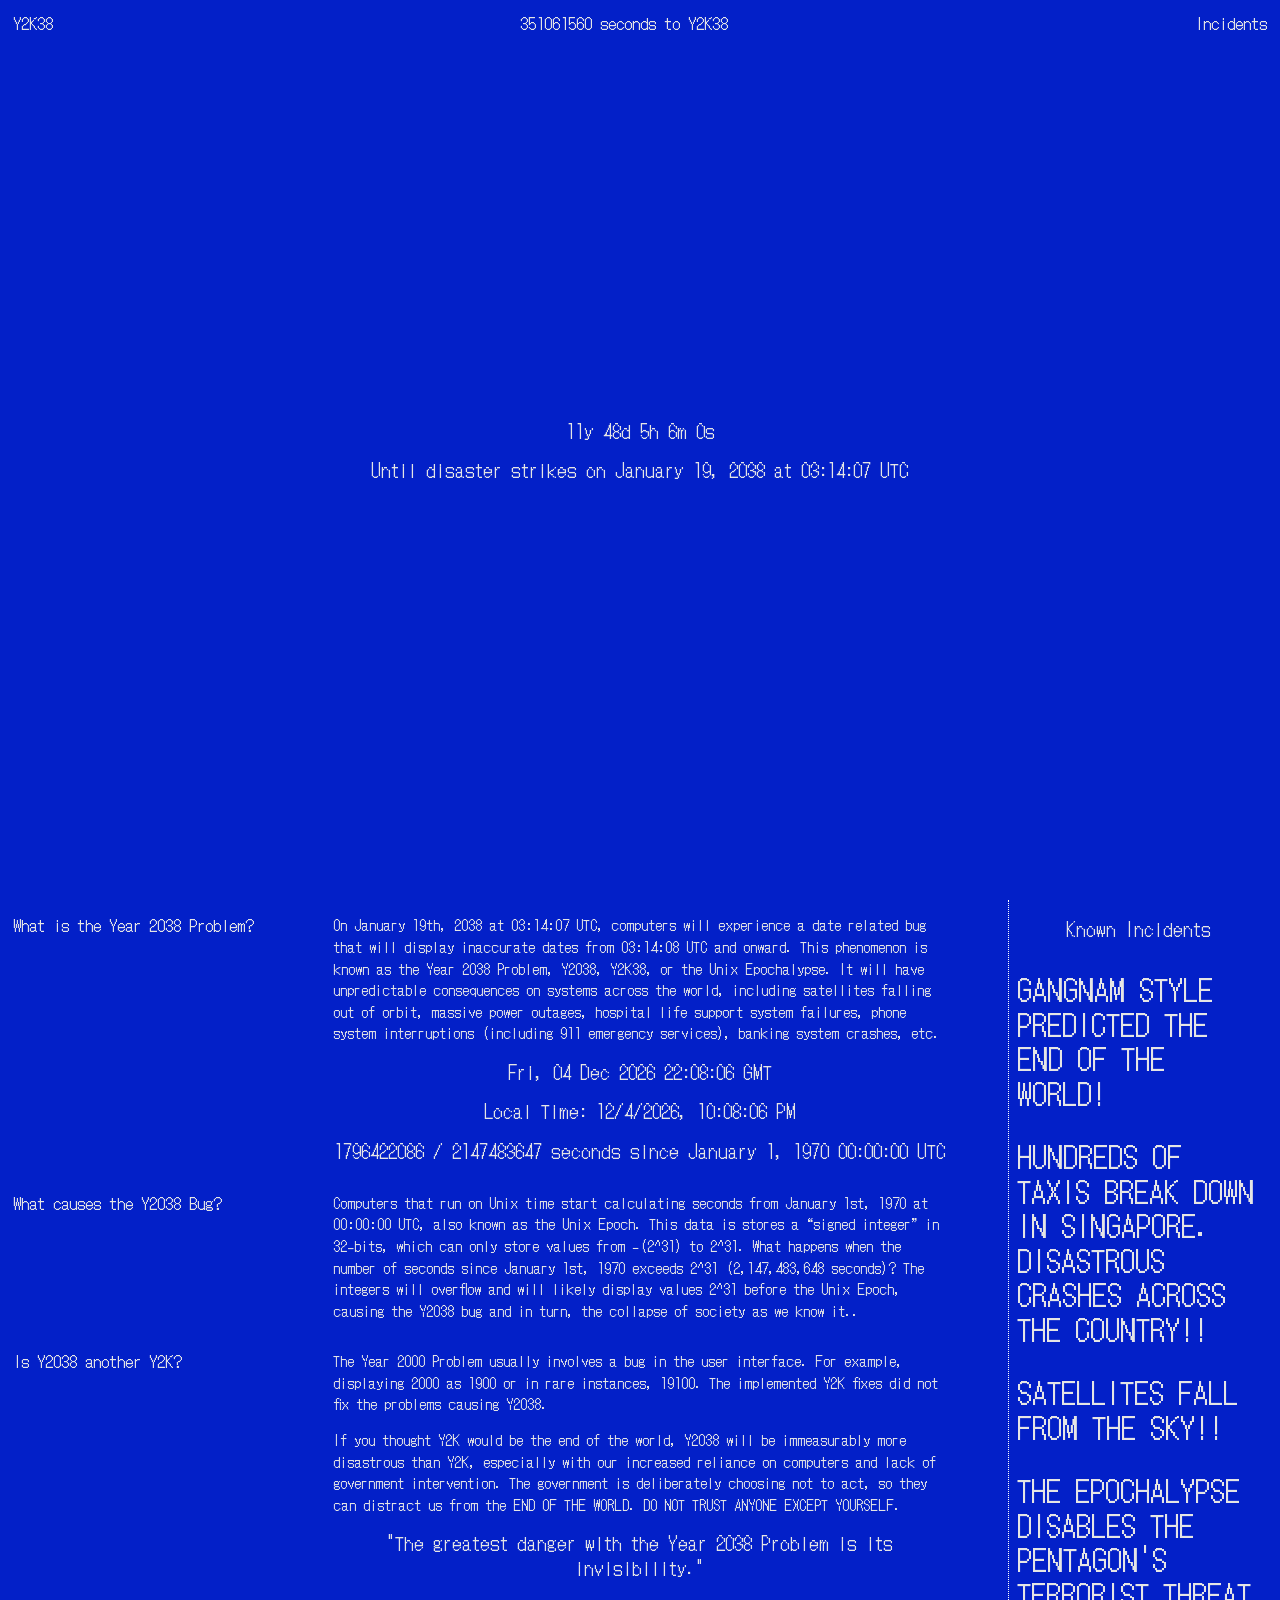
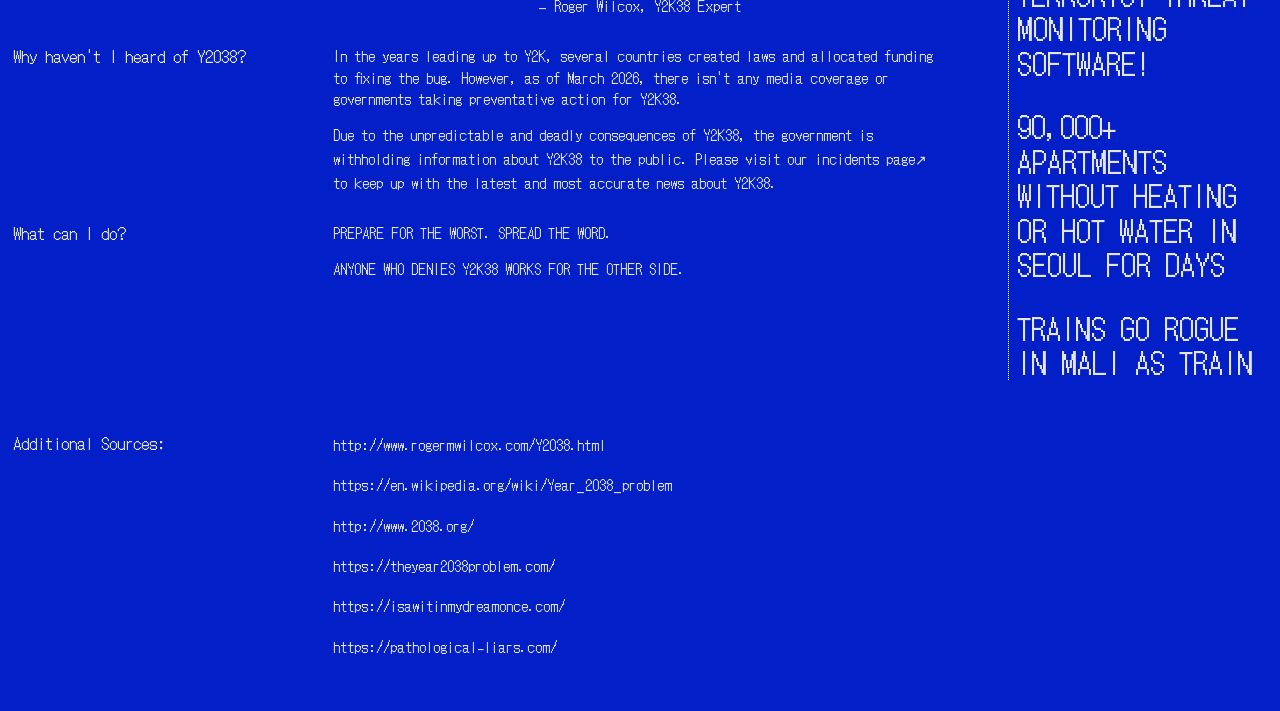
<file: index.html>
<!DOCTYPE html>
<html lang="en">
<head>
    <meta charset="UTF-8">
    <meta name="viewport" content="width=device-width, initial-scale=1.0">
    <title>Y2K38</title>

    <link rel="stylesheet" href="css/style.css">

    <!--FAVICON-->
    <link rel="icon" type="image/x-icon" href="images/error-favicon.svg">

    <!--FONTS-->
    <link rel="preconnect" href="https://fonts.googleapis.com">
    <link rel="preconnect" href="https://fonts.gstatic.com" crossorigin>
    <link href="https://fonts.googleapis.com/css2?family=DotGothic16&family=Outfit:wght@100..900&display=swap" rel="stylesheet">

    <style>
        body {
            overflow-x: scroll;
        }

    </style>

</head>
<body>
    <header>
        <nav>
            <ul>
                <li><a href="index.html">Y2K38</a></li>
                <li id="liveDecimal2"></li>
                <li><a href="incidents.html">Incidents</a></li>
            </ul>
        </nav>
    </header>

    <section class="start">
        <div class="countdown">
            <h1 id="countdown"></h1>
            <h1>Until disaster strikes on January 19, 2038 at 03:14:07 UTC</h1>
        </div>
    </section>

    <section class="info-wrapper">
        <div class="info">

            <h2>What is the Year 2038 Problem?</h2>
            <div>
            <p>On January 19th, 2038 at 03:14:07 UTC, computers will experience a date related bug that will display inaccurate dates from 03:14:08 UTC and onward. This phenomenon is known as the Year 2038 Problem, Y2038, Y2K38, or the Unix Epochalypse. It will have unpredictable consequences on systems across the world, including satellites falling out of orbit, massive power outages, hospital life support system failures, phone system interruptions (including 911 emergency services), banking system crashes, etc.</p>

                <div class="countdown">
                <h1 id="liveClock"></h1>
                <h1 id="liveLocalClock"></h1>
                <h1 id="liveDecimal"></h1>
            </div>
            </div>

            <div class="event-home">
                <a href="incidents.html"><h1>Known Incidents</h1></a>
                <a href="incidents.html"><h3>GANGNAM STYLE PREDICTED THE END OF THE WORLD!</h3></a>
                <a href="incidents.html"><h3>HUNDREDS OF TAXIS BREAK DOWN IN SINGAPORE. DISASTROUS CRASHES ACROSS THE COUNTRY!!</h3></a>
                <a href="incidents.html"><h3>SATELLITES FALL FROM THE SKY!!</h3></a>
                <a href="incidents.html"><h3>THE EPOCHALYPSE DISABLES THE PENTAGON'S TERRORIST THREAT MONITORING SOFTWARE!</h3></a>
                <a href="incidents.html"><h3>90,000+ APARTMENTS WITHOUT HEATING OR HOT WATER IN SEOUL FOR DAYS</h3></a>
                <a href="incidents.html"><h3>TRAINS GO ROGUE IN MALI AS TRAIN TRACKING SOFTWARE BREAKS DOWN!!!</h3></a>
                <a href="incidents.html"><h3>GERMAN FAMILIES DENIED GOVERNMENT CHILDCARE!</h3></a>
                <a href="incidents.html"><h3>300 DIALYSIS MACHINES FAIL IN EGYPT</h3></a>
                <a href="incidents.html"><h1>SEE MORE</h1></a>

            </div>

            <h2>What causes the Y2038 Bug?</h2>
            <p class="info-answer">Computers that run on Unix time start calculating seconds from January 1st, 1970 at 00:00:00 UTC, also known as the Unix Epoch. This data is stores a “signed integer” in 32-bits, which can only store values from −(2^31) to 2^31. What happens when the number of seconds since January 1st, 1970 exceeds 2^31 (2,147,483,648 seconds)? The integers will overflow and will likely display values 2^31 before the Unix Epoch, causing the Y2038 bug and in turn, the collapse of society as we know it..</p>




            <h2>Is Y2038 another Y2K?</h2>
            <div class="info-answer">
                <p>The Year 2000 Problem usually involves a bug in the user interface. For example, displaying 2000 as 1900 or in rare instances, 19100. The implemented Y2K fixes did not fix the problems causing Y2038.</p>

                <p>If you thought Y2K would be the end of the world, Y2038 will be immeasurably more disastrous than Y2K, especially with our increased reliance on computers and lack of government intervention. The government is deliberately choosing not to act, so they can distract us from the END OF THE WORLD. DO NOT TRUST ANYONE EXCEPT YOURSELF.</p>

                <h1>"The greatest danger with the Year 2038 Problem is its invisibility."</h1>
                <p style="text-align: center;">— Roger Wilcox, Y2K38 Expert</p>
            </div>


            <h2>Why haven't I heard of Y2038?</h2>
            <div>
                <p>In the years leading up to Y2K, several countries created laws and allocated funding to fixing the bug. However, as of March 2026, there isn't any media coverage or governments taking preventative action for Y2K38.</p>

                <p class="info-answer">Due to the unpredictable and deadly consequences of Y2K38, the government is withholding information about Y2K38 to the public. Please visit our <a href="incidents.html">incidents page↗ </a> to keep up with the latest and most accurate news about Y2K38.</p>
            </div>

            <h2>What can I do?</h2>
            <div>
                <p class="info-answer">PREPARE FOR THE WORST. SPREAD THE WORD. </p>
                <p>ANYONE WHO DENIES Y2K38 WORKS FOR THE OTHER SIDE.</p>
            </div>

        </div>
    </section>

    <section class="info-wrapper">
        <div class="info">
            <h2>Additional Sources:</h2>
            <div>
                <p><a target="_blank" href="http://www.rogermwilcox.com/Y2038.html">http://www.rogermwilcox.com/Y2038.html</a></p>
                <p><a target="_blank" href="https://en.wikipedia.org/wiki/Year_2038_problem">https://en.wikipedia.org/wiki/Year_2038_problem</a></p>
                <p><a target="_blank" href="http://www.2038.org/">http://www.2038.org/</a></p>
                <p><a target="_blank" href="https://theyear2038problem.com/">https://theyear2038problem.com/</a></p>
                <p><a target="_blank" href="error.html">https://isawitinmydreamonce.com/</a></p>
                <p><a target="_blank" href="error.html">https://pathological-liars.com/</a></p>


                <!--<p><a href="about.html">About</a></p>-->

            </div>
        </div>
    </section>
    
    <script src="test.js"></script>
</body>
</html>
</file>
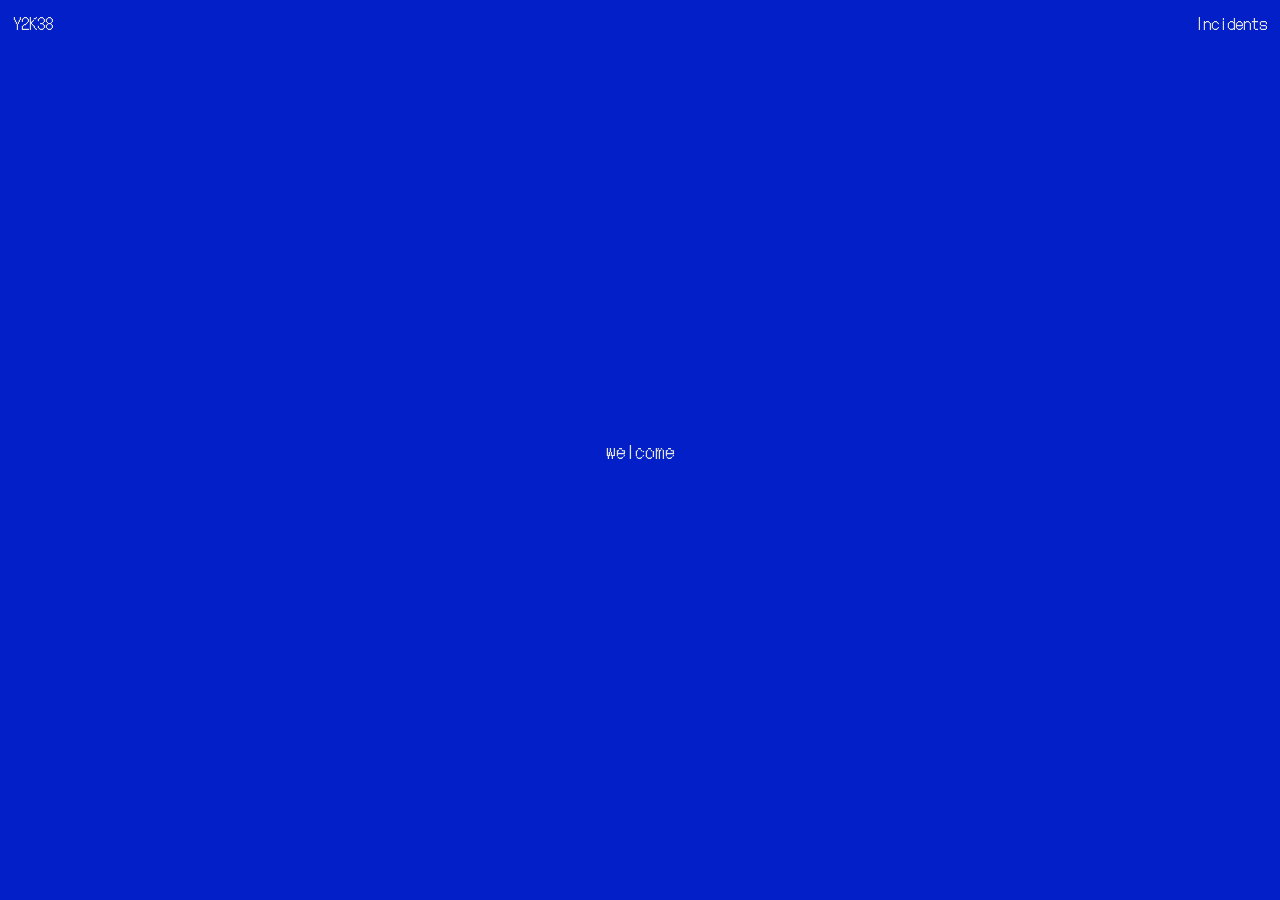
<file: about.html>
<!DOCTYPE html>
<html lang="en">
<head>
    <meta charset="UTF-8">
    <meta name="viewport" content="width=device-width, initial-scale=1.0">
    <title>About</title>

    <link rel="stylesheet" href="css/style.css">

    <!--FAVICON-->
    <link rel="icon" type="image/x-icon" href="images/error-favicon.svg">

    <!--FONTS-->
    <link rel="preconnect" href="https://fonts.googleapis.com">
    <link rel="preconnect" href="https://fonts.gstatic.com" crossorigin>
    <link href="https://fonts.googleapis.com/css2?family=DotGothic16&family=Outfit:wght@100..900&display=swap" rel="stylesheet">

</head>
<body>
    <header>
        <nav>
            <ul>
                <li><a href="index.html">Y2K38</a></li>
                <li id="liveDecimal2"></li>
                <li><a href="incidents.html">Incidents</a></li>
            </ul>
        </nav>
    </header>

    <section class="start">
        <h1>welcome</h1>
        <div class="info">
            
        </div>
    </section>
    
    <script src="test.js"></script>
</body>
</html>
</file>
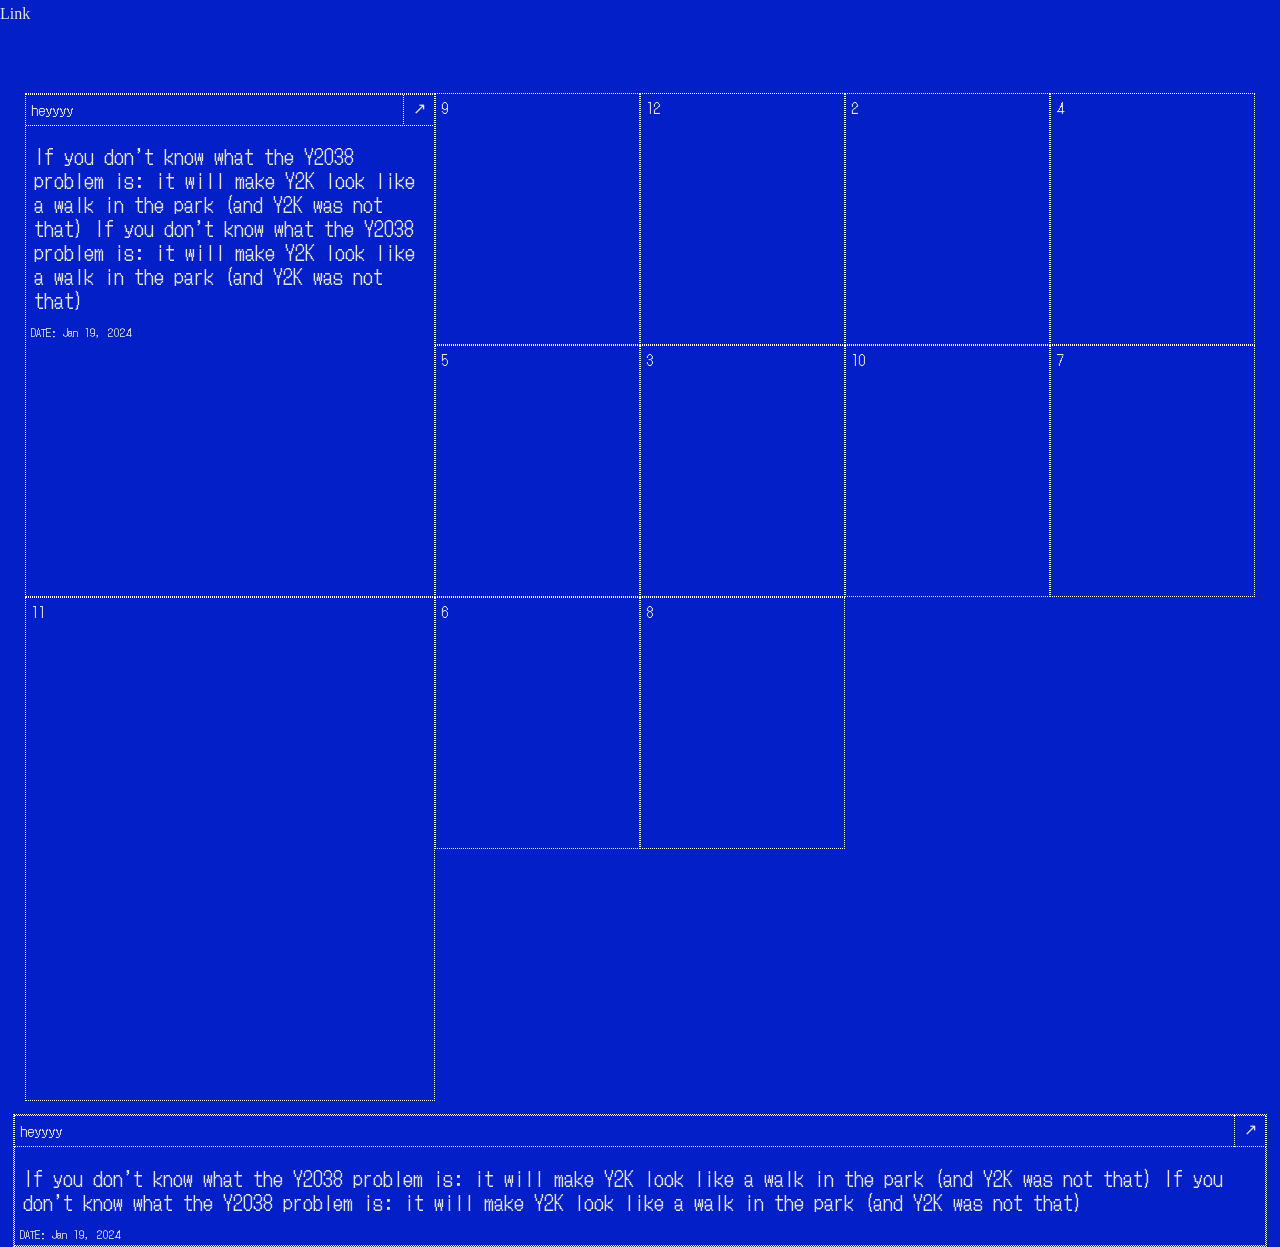
<file: testing.html>
<!DOCTYPE html>
<html lang="en">
<head>
    <meta charset="UTF-8">
    <meta name="viewport" content="width=device-width, initial-scale=1.0">
    <title>Document</title>

    <link rel="preconnect" href="https://fonts.googleapis.com">
    <link rel="preconnect" href="https://fonts.gstatic.com" crossorigin>
    <link href="https://fonts.googleapis.com/css2?family=DotGothic16&family=Outfit:wght@100..900&display=swap" rel="stylesheet">

    <link rel="stylesheet" href="css/style.css">

    <style>
        h3 {
            font-family: "DotGothic16";
            font-size: 1.25rem;
            line-height: 120%;
            font-weight: normal;
            padding:0 8px;
        }
        .incidents {
            display: grid;
            grid-template-columns: repeat(6, 1fr);
            grid-auto-rows: 2fr;
            gap: -1px;
            grid-auto-flow: row dense;

            margin: 0 1%;
        }

         .incidents div {
            border-style: dotted;
            border-width: 0.1px;
            border-color: white;
            overflow-x: scroll;
        }
    
        .incidents .event-1x2 {
            grid-column: span 2;
            
        }

        p {
            line-height: 0;
            padding-left: 5px;
        }
        
       .incident-date {
            padding-left: 5px;;
            font-family: "DotGothic16";
            font-size: 0.7rem;

        }

        .tab {
            position: sticky;
            top: 0;
            margin: -1px;


            display: flex;
            justify-content: space-between;
            align-items: center;

            background-color: rgba(3, 32, 200, 1);;
        }

        .tab .incident-source {
            text-align: center;
            height: 0;
            width: 30px;
            padding-bottom: 30px;
            margin: -1px;
        }


        .draggable-incidents{
            border-style: dotted;
            border-width: 0.1px;
            border-color: white;
            overflow-x: scroll;
            
            margin: 0 1%;
        }

        .draggable-incidents div{
            border-style: dotted;
            border-width: 0.1px;
            border-color: white;
         }


        /* https://developer.mozilla.org/en-US/docs/Web/CSS/Guides/Grid_layout/Auto-placement */
    </style>
</head>
<body>

    <div id="txt"></div>
    <!--<p id="demo"></p>-->

    <div class="drag-me"></div>

    <a href="index.html">Link</a>

    <section class="incidents-wrapper">
        <div class="incidents" id="incidents">
            <div class="event-1x2" id="1">
                <div class="tab">
                    <p>heyyyy</p>
                    <div class="incident-source">
                        <a href="error.html">↗</a>
                    </div>
                </div>
                <h3>If you don’t know what the Y2038 problem is: it will make Y2K look like a walk in the park (and Y2K was not that) If you don’t know what the Y2038 problem is: it will make Y2K look like a walk in the park (and Y2K was not that)</h3>
                <p class="incident-date">DATE: Jan 19, 2024</p>
            </div>
           
            <div class="event" id="2">
                <p>2</p>
            </div>
            
            <div class="event" id="3">
                <p>3</p>
            </div>

            <div class="event" id="4">
                <p>4</p>
            </div>

            <div class="event" id="5">
                <p>5</p>
            </div>
           
            <div class="event" id="6">
                <p>6</p>
            </div>
            
            <div class="event" id="7">
                <p>7</p>
            </div>

            <div class="event" id="8">
                <p>8</p>
            </div>

            <div class="event" id="9">
                <p>9</p>
            </div>

            <div class="event" id="10">
                <p>10</p>
            </div>

            <div class="event-1x2" id="11">
                <p>11</p>
            </div>

            <div class="event" id="12">
                <p>12</p>
            </div>

        </div>
    </section>

    <section class="draggable-incidents">
            <div class="event-1x2">
                <div class="tab">
                    <p>heyyyy</p>
                    <div class="incident-source">
                        <a href="error.html">↗</a>
                    </div>
                </div>
                <h3>If you don’t know what the Y2038 problem is: it will make Y2K look like a walk in the park (and Y2K was not that) If you don’t know what the Y2038 problem is: it will make Y2K look like a walk in the park (and Y2K was not that)</h3>
                <p class="incident-date">DATE: Jan 19, 2024</p>
            </div>
    </section>

    <script>
        //const grid = document.getElementById('#incident');
        //const events = document.querySelectorAll('.event');
        //const arr1 = Array.from(grid.children);
        //const items = Array.from(grid);

        //function shuffle(array) {
            //let currentIndex = array.length;

            // While there remain elements to shuffle...
            //while (currentIndex != 0) {

                // Pick a remaining element...
                //let randomIndex = Math.floor(Math.random() * currentIndex);
                //currentIndex--;

                // And swap it with the current element.
                //[array[currentIndex], array[randomIndex]] = [array[randomIndex], array[currentIndex]];
            //}
        //}
        //shuffle(arr1);
        //console.log(arr1);

        document.addEventListener("DOMContentLoaded", () => {
            const grid = document.getElementById('incidents');
            // Convert HTML elements to array
            const events = Array.from(grid.children);

            // Fisher-Yates shuffle
            for (let i = events.length - 1; i > 0; i--) {
                const j = Math.floor(Math.random() * (i + 1));
                [events[i], events[j]] = [events[j], events[i]];
            }

            // Remove all items
            grid.innerHTML = "";

            // Re-add in shuffled order
            events.forEach(item => grid.appendChild(item));
        });
    </script>


</body>
</html>
</file>
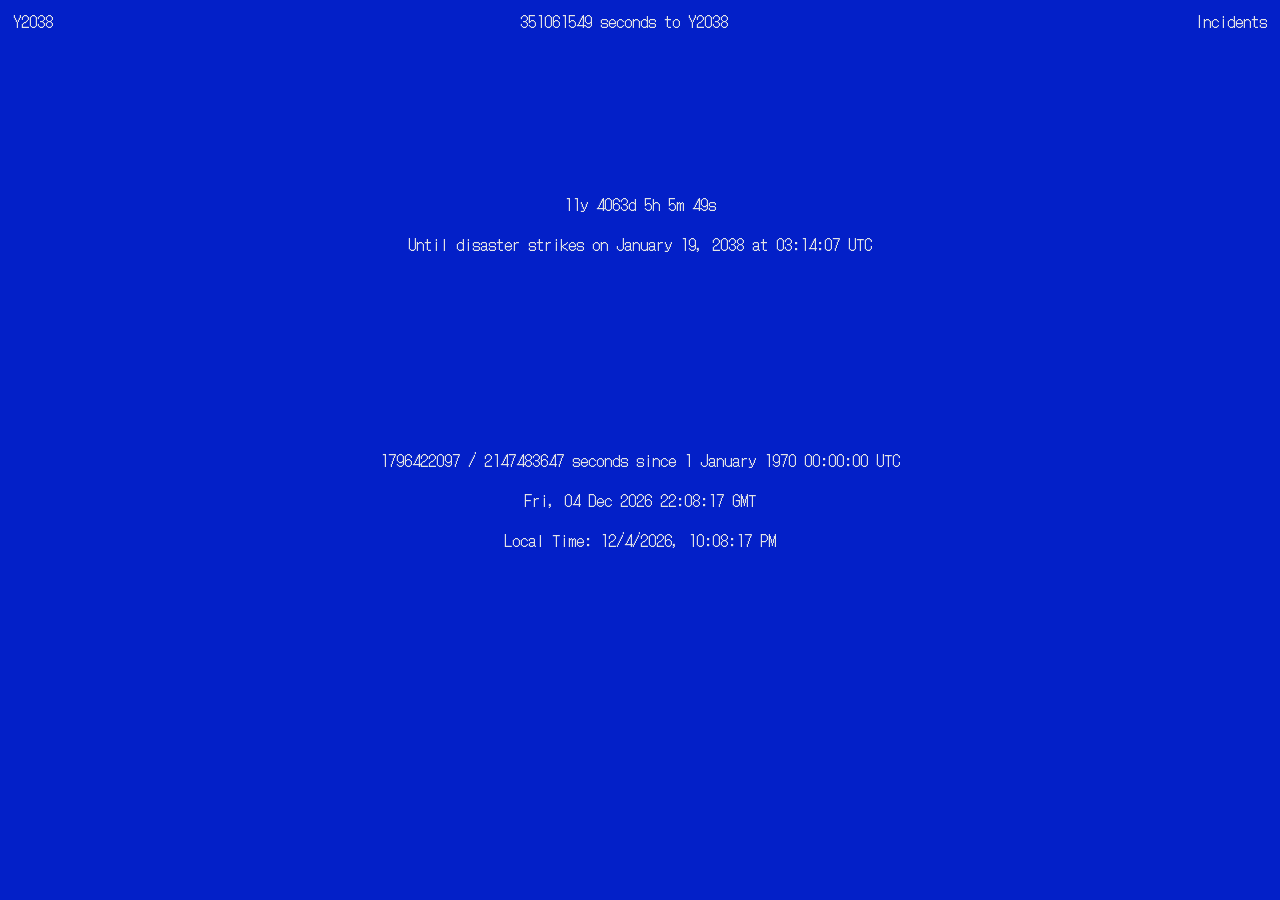
<file: error-site/test.html>
<!DOCTYPE html>
<html lang="en">
<head>
    <meta charset="UTF-8">
    <meta name="viewport" content="width=device-width, initial-scale=1.0">
    <title>Document</title>

    <link rel="stylesheet" href="css/style.css">

    <link rel="preconnect" href="https://fonts.googleapis.com">
    <link rel="preconnect" href="https://fonts.gstatic.com" crossorigin>
    <link href="https://fonts.googleapis.com/css2?family=DotGothic16&family=Outfit:wght@100..900&display=swap" rel="stylesheet">
</head>
<body>
    <header>
        <nav>
            <ul>
                <li>Y2038</li>
                <li id="liveDecimal2"></li>
                <li>Incidents</li>
            </ul>
        </nav>
    </header>
    <section>
        <div>
            <!--<p id="demo"></p>-->
            <p id="countdown"></p>
            <p>Until disaster strikes on January 19, 2038 at 03:14:07 UTC</p>
        </div>
    </section>

    <section>
        <div>
            <p id="liveDecimal"></p>
            <p id="liveClock"></p>
            <p id="liveLocalClock"></p>
            <br>
        </div>    
    </section>


    <script src="test.js"></script>
</body>
</html>
</file>
<file: css/style.css>
body {
    margin: 0;
    color: rgb(229, 229, 229);
}

html {
    /*background-color: rgb(0, 0, 0);*/
    background-color: rgba(3, 32, 200, 1);
}

:root {
  color-scheme: light dark;
}

/*@media (prefers-color-scheme: light) {
  html {
    background-color: rgba(3, 32, 200, 1);
  }
}

@media (prefers-color-scheme: dark) {
  html {
    background-color: rgb(0, 0, 0);
  }

  body {
    color: rgb(24, 178, 9);
  }
}*/

/* TYPOGRAPHY */

.dotgothic16-regular {
  font-family: "DotGothic16", sans-serif;
  font-weight: 400;
  font-style: normal;
}

h1 {
    font-family: "DotGothic16";
    font-size: 1.1rem;
    font-weight: normal;
    text-align: center;
}

h2 {
    font-family: "DotGothic16";
    font-size: 1rem;
    line-height: 150%;
    font-weight: normal;
}

h3 {
       font-family: "DotGothic16";
        font-size: 1.8rem;
        line-height: 120%;
        font-weight: normal;
        padding:0 8px;
}     

p {
    font-family: "DotGothic16";
    font-size: 0.9rem;
    line-height: 150%;
}

a {
    color: rgb(229, 229, 229);
    text-decoration: none;
    line-height: 180%;
}

a:hover {
    text-decoration: underline;
    color: rgb(60, 60, 255);
}

/*@media (prefers-color-scheme: dark) {
  a {
    color:  rgb(24, 178, 9);
  }
}*/


a.active {
    text-decoration: underline;

}

li {
    font-family: "DotGothic16";
    font-size: 1rem;
}

@media only screen and (max-width:700px) {
    h3 {
        font-size: 1.5rem;
    }

    p {
        font-size: 0.8rem;
    }

    li {
            font-size: 0.8rem;
    }
}
/* NAVIGATION BAR */

header {
    position: fixed;
    top: 1%;
    width: 100%;
}

ul {
    margin: 0 1%;
    padding: 0;
    list-style: none;
    list-style-type: none;
    text-align: center;
  
    display: flex; 
    flex-direction: row;
    justify-content:space-between;
    align-items: baseline;
  }


/* COUNTDOWN SECTION */

.start {
    height: 100vh;
    display: flex;
    justify-content: center;
    align-items: center;
}
.countdown h1 {
    text-align: center;
}



/* INFO SECTION */
.info-wrapper {
    margin: 0 1%;

}
.info {
    display: grid;
    grid-template-columns: 1fr 2fr 1fr;
    height:fit-content;

    column-gap: 1%;
    row-gap: -1%;
    padding-bottom: 3%;
}

.event-home {
    grid-row: span 6;
    border-left: 0.1px dotted white;
    overflow-y: scroll;
    margin-left: 3em;
    height: 120vh;
}

.event-home a:hover {
    color: rgb(60, 60, 255);
}

@media only screen and (max-width:700px) {
    .info {
        display: block;
    }

    .info h2 {
        text-align: center;
    }

    .event-home {
        margin-left: 1em;
        height: 80vh;
    }

}


/* 404 ERROR PAGE */

.error-warning {
    text-align: center;
    height: 100vh;

    display: flex;
    flex-direction: column;
    justify-content: center;
    align-items: center;
}

.error-warning h1 {
    line-height: 30%;
}

/* INCIDENTS SECTION */

.incidents-wrapper {
    margin: 4em 1% 1%;
}

.incidents {
    display: grid;
    grid-template-columns: repeat(4, 1fr);
    grid-row: 2fr;
    gap: -1px;
    grid-auto-flow: row dense;
}

@media only screen and (max-width:1000px) {
    .incidents {
        display: grid;
        grid-template-columns: repeat(3, 1fr);
    }
}

@media only screen and (max-width:700px) {
    .incidents {
        display: grid;
        grid-template-columns: repeat(2, 1fr);
    }

    .tab p {
        font-size: 0.5rem;
    }
}

@media only screen and (max-width:350px) {
    .incidents {
        display: block;
        grid-template-columns: 1fr;
    }
}

.incidents div {
    border-style: dotted;
    border-width: 0.1px;
    border-color: white;
    overflow-y: scroll;
}

.event {
    height: 250px;
}

.incidents .event-1x2 {
    grid-row: span 2;
    overflow-y: scroll;
}

.incidents .event-2x1 {
    grid-column: span 2;   
    overflow-y: scroll;
}

.event p {
    padding-left: 5px;
}

.incident-date {
    padding-left: 5px;;
    font-family: "DotGothic16";
    font-size: 0.8rem;
    padding-left: 5px;
}

.tab {
    position: sticky;
    top: 0;
    margin: -1px;

    display: flex;
    justify-content: space-between;
    align-items: center;
    background-color: rgba(3, 32, 200, 1);
}
/*
@media (prefers-color-scheme: dark) {
  .tab {
    background-color: rgb(0, 0, 0);
  }
}*/

.tab p {
    line-height: 0;
    padding-left: 5px;
}

.tab .incident-source {
    text-align: center;
    height: 0;
    width: 30px;
    padding-bottom: 30px;
    margin: -1px;
}

.event2 {
    border-style: dotted;
    border-width: 0.1px;
    border-color: white;
    overflow-x: scroll;
}

.tab2 div {
    border-style: dotted;
    border-width: 0.1px;
    border-color: white;
}

.tab2 {
    display: flex;
    justify-content: space-between;
}

img {
    width: 100%;
    height: auto;
}
</file>
<file: error-site/css/style.css>
body {
    margin: 0;
    color: rgb(229, 229, 229);
}

html {
    /*background-color: rgb(0, 0, 0);*/
    background-color: rgba(3, 32, 200, 1);
}

.dotgothic16-regular {
  font-family: "DotGothic16", sans-serif;
  font-weight: 400;
  font-style: normal;
}

p {
    font-family: "DotGothic16";
    text-align: center;
}

li {
    font-family: "DotGothic16";
    font-size: 1rem
}

section {
    margin-top: 15%
}

/* NAVIGATION BAR */

header {
    position: fixed;
    top: 1%;
    width: 100%;
}

ul {
    margin: 0 1%;
    padding: 0;
    list-style: none;
    list-style-type: none;
  
    display: flex; 
    flex-direction: row;
    justify-content:space-between;
  }
</file>
